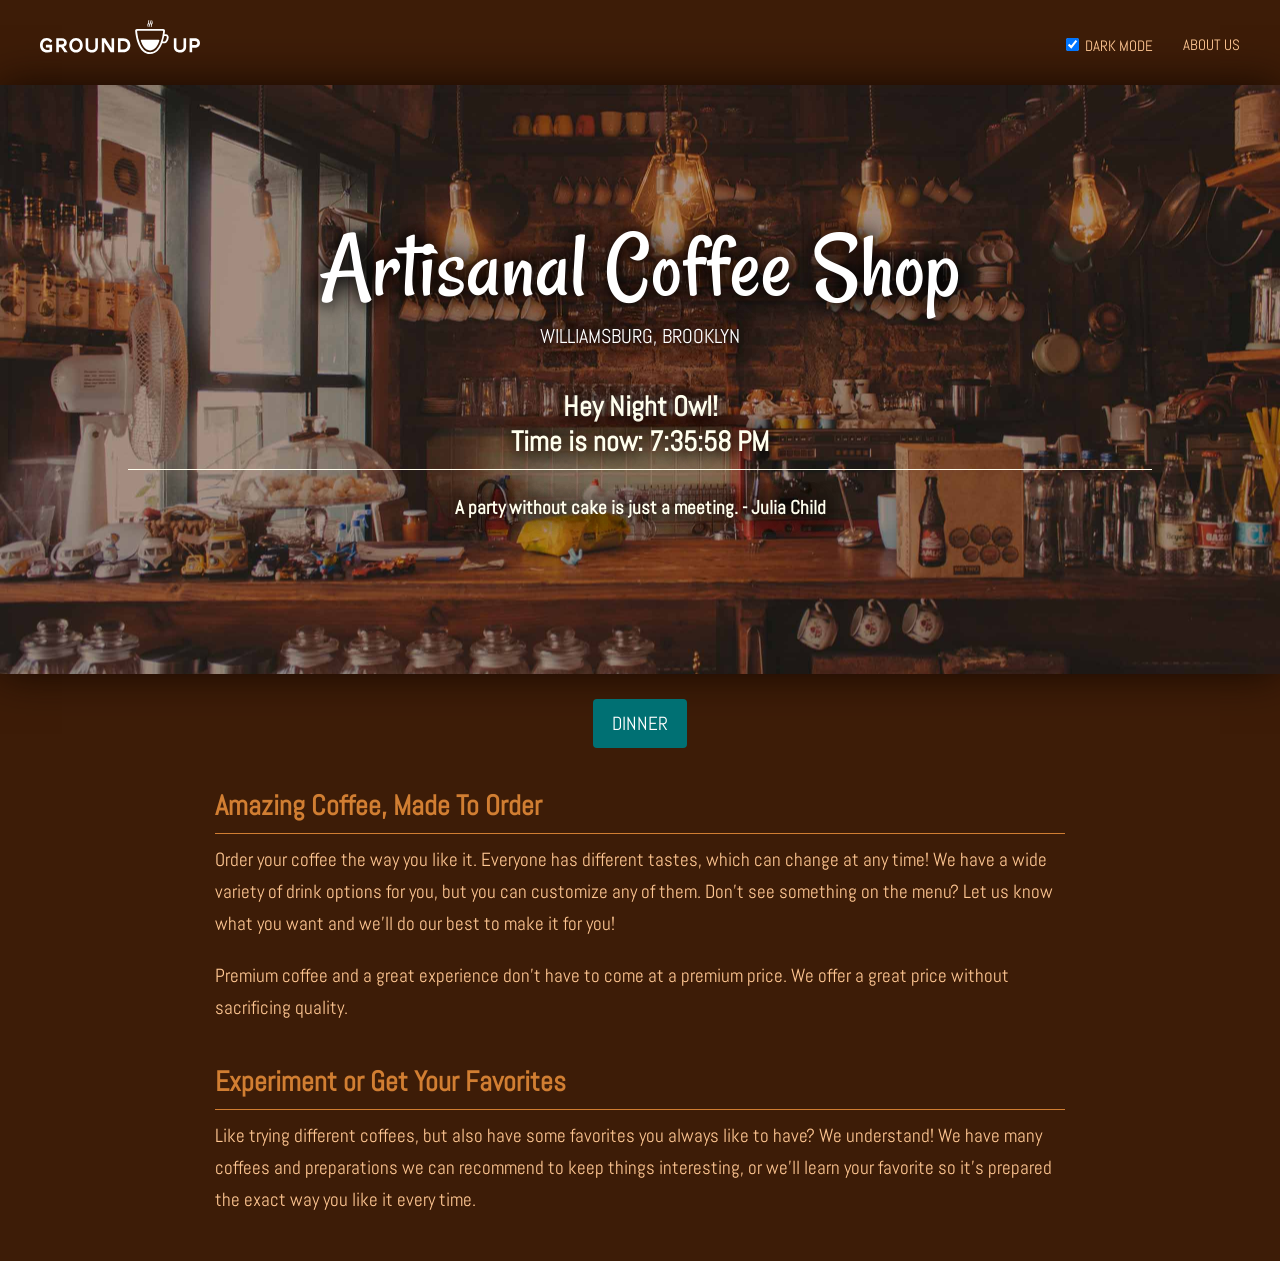
<file: index.html>
<!DOCTYPE html>
<html lang="en">
<head>
	<meta charset="UTF-8">
	<meta name="viewport" content="width=device-width, initial-scale=1">
	<title>Coffee Shop in Williamsburg, Brooklyn - Ground Up</title>
	<link rel="preconnect" href="https://fonts.googleapis.com">
	<link rel="preconnect" href="https://fonts.gstatic.com" crossorigin>
	<link href="https://fonts.googleapis.com/css2?family=Abel&family=Rancho&display=swap" rel="stylesheet">
	<link rel="stylesheet" href="css/main.css">
</head>
<body>
	<div class="wrapper">

		<header>
			<a href="index.html"><img src="img/logo.svg" class="logo" alt="Ground Up"></a>
			<nav>
				<ul>
					<li>
						<input type="checkbox" id="cb" checked>
						<label for="cb" style="margin-right:20px;">Dark Mode</label>
					</li>
					<li>
						<a href="about.html">About Us</a>
					</li>
					<!-- <li>
						<a href="menu.html" class="button">Menu</a>
					</li> -->
				</ul>
			</nav>
		</header>

		<div class="hero homepage">
			<h1>Artisanal Coffee Shop</h1>
			<h2>Williamsburg, Brooklyn</h2>
			<h3 style="color:#ffe;">Timely Greeting Here</h3>
			<h4 style="color:#ffe;">Foodie Quote</h4>
		</div>

		<main>

			<div id="current-menu">
				<!-- Meal menu goes here... Breakfast, Lunch or Dinner based on current hour, which we get using JavaScript -->
				
			</div>

			<h3>Amazing Coffee, Made To Order</h3>
			<p>Order your coffee the way you like it. Everyone has different tastes, which can change at any time! We have a wide variety of drink options for you, but you can customize any of them. Don’t see something on the menu? Let us know what you want and we’ll do our best to make it for you!</p>
			<p>Premium coffee and a great experience don’t have to come at a premium price. We offer a great price without sacrificing quality.</p>
		
			<h3>Experiment or Get Your Favorites</h3>
			<p>Like trying different coffees, but also have some favorites you always like to have? We understand! We have many coffees and preparations we can recommend to keep things interesting, or we’ll learn your favorite so it’s prepared the exact way you like it every time.</p>
		</main>
	</div>

	<script src="js/groundup-timely-menu.js"></script>

</body>
</html>
</file>
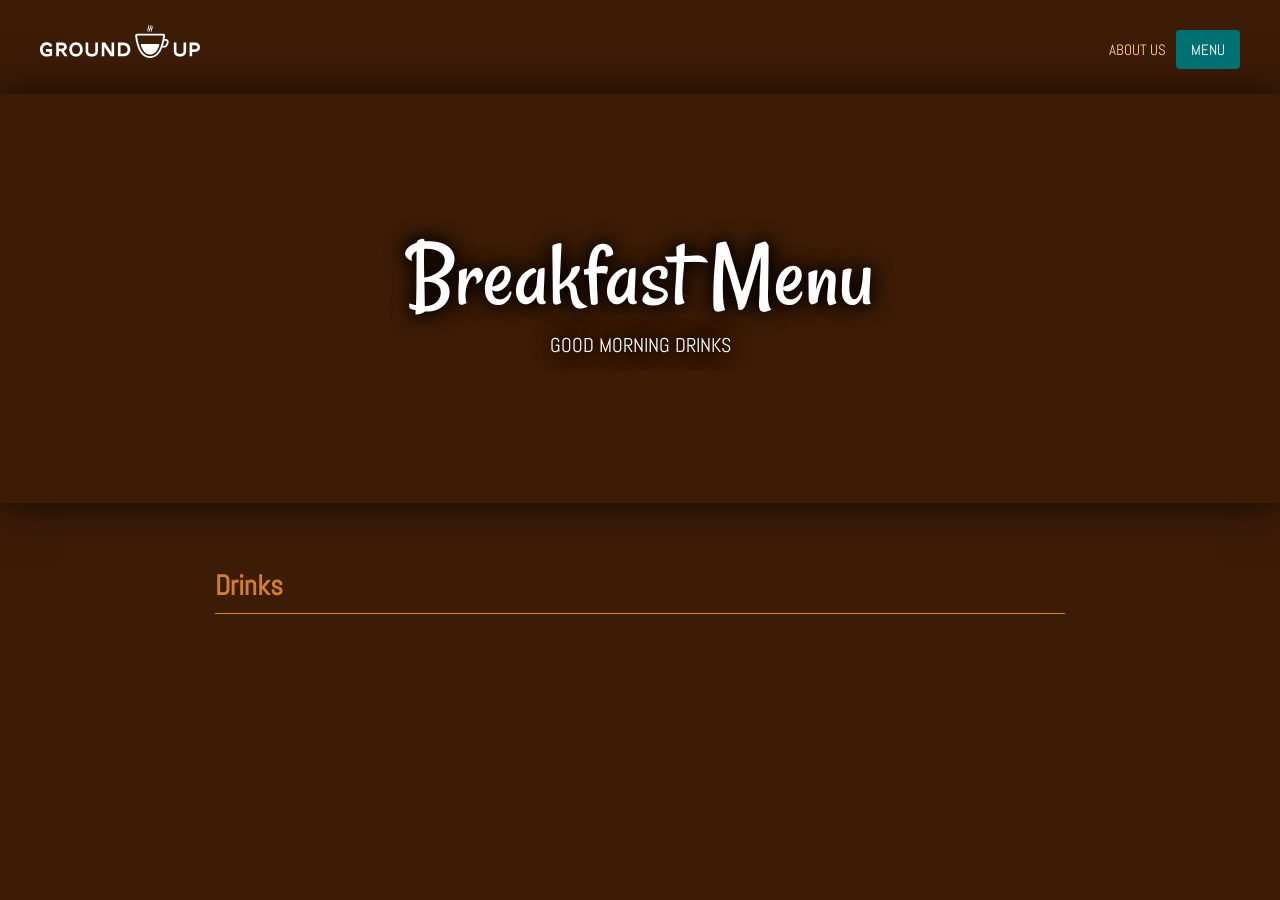
<file: breakfast.html>
<!DOCTYPE html>
<html lang="en">
<head>
	<meta charset="UTF-8">
	<meta name="viewport" content="width=device-width, initial-scale=1">
	<title>Breakfast Menu - Ground Up</title>
	<link rel="preconnect" href="https://fonts.googleapis.com">
	<link rel="preconnect" href="https://fonts.gstatic.com" crossorigin>
	<link href="https://fonts.googleapis.com/css2?family=Abel&family=Rancho&display=swap" rel="stylesheet">
	<link rel="stylesheet" href="css/main.css">
</head>
<body>
	<div class="wrapper">

		<header>
			<a href="index.html"><img src="img/logo.svg" class="logo" alt="Ground Up"></a>
			<nav>
				<ul>
					<li><a href="about.html">About Us</a></li>
					<li><a href="menu.html" class="button">Menu</a></li>
				</ul>
			</nav>
		</header>

		<div class="hero">
			<h1>Breakfast Menu</h1>
			<h2>Good Morning Drinks</h2>
		</div>

		<main>
			<h3>Drinks</h3>
		</main>
	</div>

	<script></script>
</body>
</html>
</file>
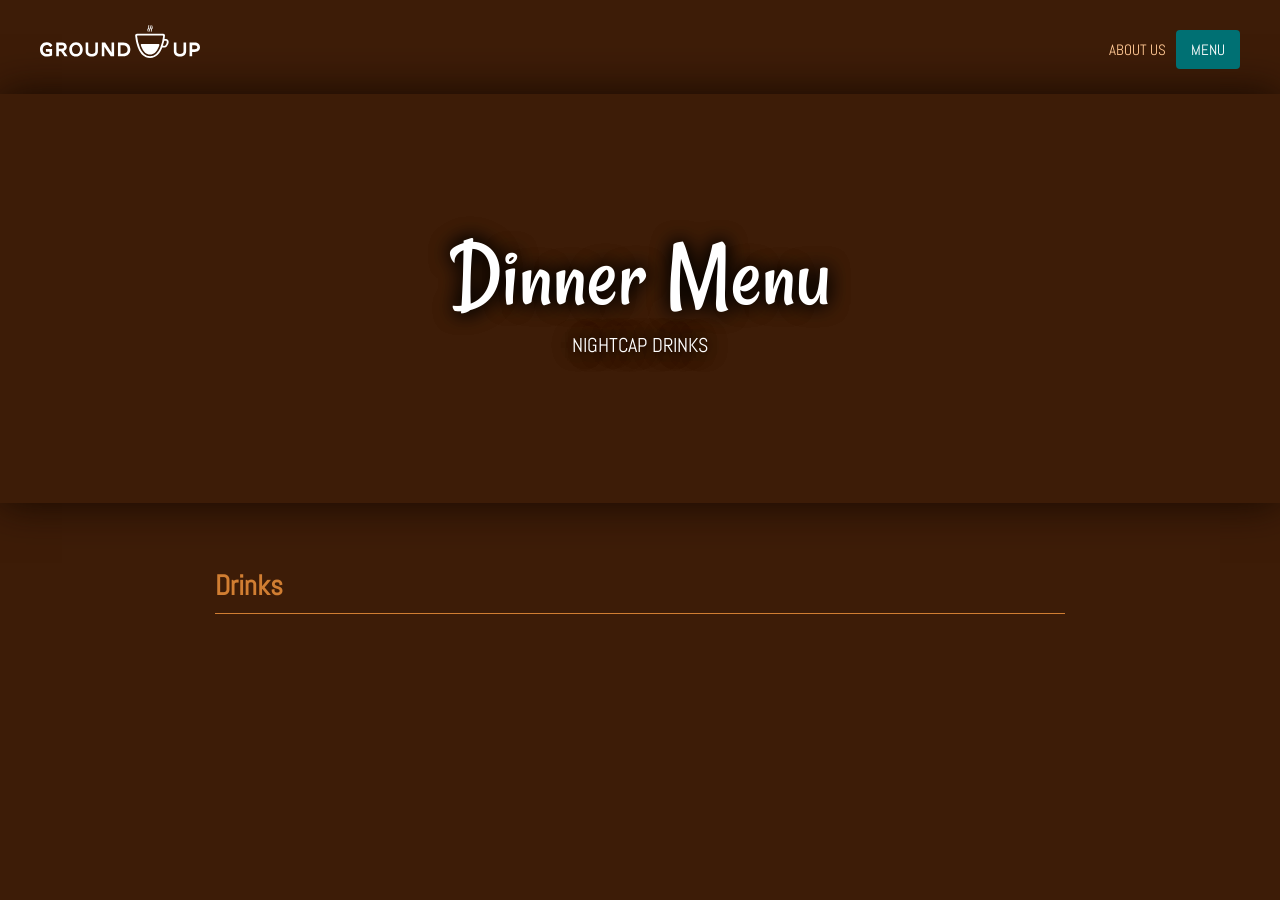
<file: dinner.html>
<!DOCTYPE html>
<html lang="en">
<head>
	<meta charset="UTF-8">
	<meta name="viewport" content="width=device-width, initial-scale=1">
	<title>Dinner Menu - Ground Up</title>
	<link rel="preconnect" href="https://fonts.googleapis.com">
	<link rel="preconnect" href="https://fonts.gstatic.com" crossorigin>
	<link href="https://fonts.googleapis.com/css2?family=Abel&family=Rancho&display=swap" rel="stylesheet">
	<link rel="stylesheet" href="css/main.css">
</head>
<body>
	<div class="wrapper">

		<header>
			<a href="index.html"><img src="img/logo.svg" class="logo" alt="Ground Up"></a>
			<nav>
				<ul>
					<li><a href="about.html">About Us</a></li>
					<li><a href="menu.html" class="button">Menu</a></li>
				</ul>
			</nav>
		</header>

		<div class="hero">
			<h1>Dinner Menu</h1>
			<h2>Nightcap Drinks</h2>
		</div>

		<main>
			<h3>Drinks</h3>
		</main>
	</div>

	<script></script>
</body>
</html>
</file>
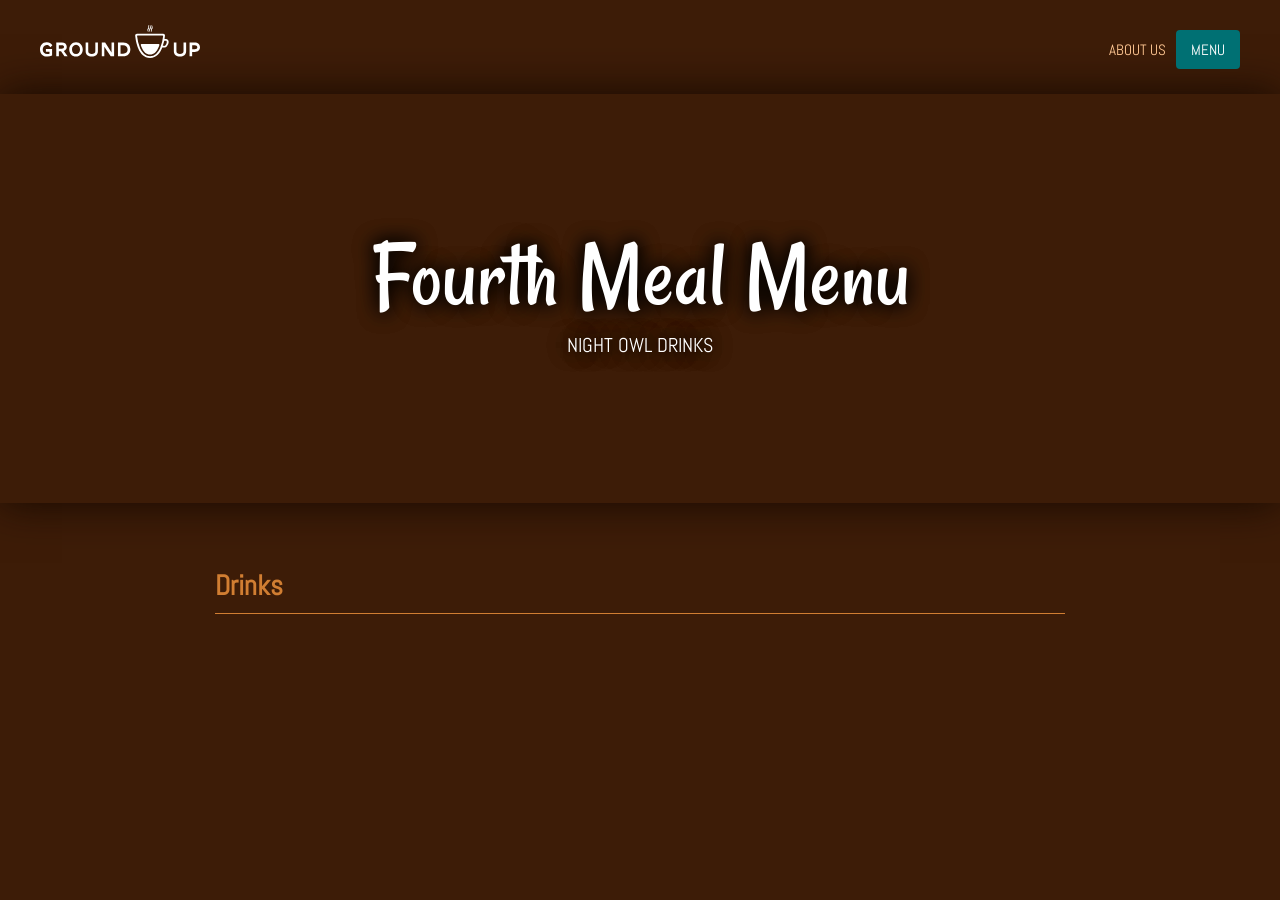
<file: fourth-meal.html>
<!DOCTYPE html>
<html lang="en">
<head>
	<meta charset="UTF-8">
	<meta name="viewport" content="width=device-width, initial-scale=1">
	<title>Fourth Menu - Ground Up</title>
	<link rel="preconnect" href="https://fonts.googleapis.com">
	<link rel="preconnect" href="https://fonts.gstatic.com" crossorigin>
	<link href="https://fonts.googleapis.com/css2?family=Abel&family=Rancho&display=swap" rel="stylesheet">
	<link rel="stylesheet" href="css/main.css">
</head>
<body>
	<div class="wrapper">

		<header>
			<a href="index.html"><img src="img/logo.svg" class="logo" alt="Ground Up"></a>
			<nav>
				<ul>
					<li><a href="about.html">About Us</a></li>
					<li><a href="menu.html" class="button">Menu</a></li>
				</ul>
			</nav>
		</header>

		<div class="hero">
			<h1>Fourth Meal Menu</h1>
			<h2>Night Owl Drinks</h2>
		</div>

		<main>
			<h3>Drinks</h3>
		</main>
	</div>

	<script></script>
</body>
</html>
</file>
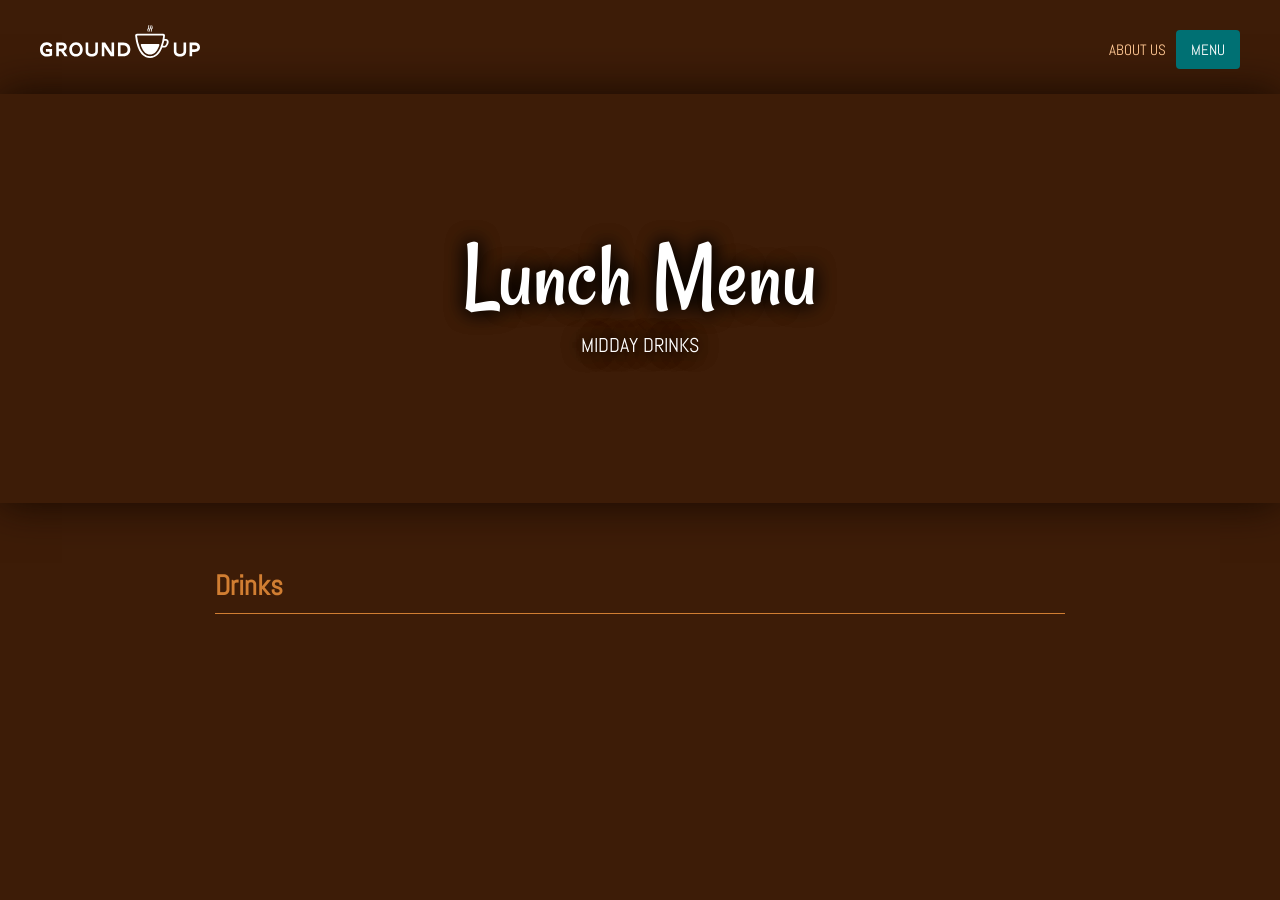
<file: lunch.html>
<!DOCTYPE html>
<html lang="en">
<head>
	<meta charset="UTF-8">
	<meta name="viewport" content="width=device-width, initial-scale=1">
	<title>Lunch Menu - Ground Up</title>
	<link rel="preconnect" href="https://fonts.googleapis.com">
	<link rel="preconnect" href="https://fonts.gstatic.com" crossorigin>
	<link href="https://fonts.googleapis.com/css2?family=Abel&family=Rancho&display=swap" rel="stylesheet">
	<link rel="stylesheet" href="css/main.css">
</head>
<body>
	<div class="wrapper">

		<header>
			<a href="index.html"><img src="img/logo.svg" class="logo" alt="Ground Up"></a>
			<nav>
				<ul>
					<li><a href="about.html">About Us</a></li>
					<li><a href="menu.html" class="button">Menu</a></li>
				</ul>
			</nav>
		</header>

		<div class="hero">
			<h1>Lunch Menu</h1>
			<h2>Midday Drinks</h2>
		</div>

		<main>
			<h3>Drinks</h3>
		</main>
	</div>

	<script></script>
</body>
</html>
</file>
<file: css/main.css>
body {
	font-family: 'Abel', sans-serif;
	font-size: 19px;
	color: #ffc793;
	background-color: #3d1c07;
	margin: 0;
	min-width: 320px;
}
h1 {
	font-family: 'Rancho', sans-serif;
	font-size: 95px;
	line-height: 90px;
	font-weight: 400;
	margin-top: 10px;
	margin-bottom: 10px;
}
h2 {
	font-size: 20px;
	font-weight: normal;
	text-transform: uppercase;
	margin-top: 0;
}
h3 {
	font-size: 28px;
	color: #d17e32;
	border-bottom: 1px solid currentColor;
	padding-bottom: 10px;
	margin-top: 40px;
	margin-bottom: 10px;
}
p {
	line-height: 32px;
	margin-top: 0;
	margin-bottom: 20px;
}
a {
	color: inherit;
	text-decoration: none;
}
.wrapper {
	margin-right: auto;
	margin-left: auto;
}
.button {
	background-color: #007073;
	color: #fff;
	padding: .8em 1em;
	border-radius: 4px;
	text-transform: uppercase;
	text-decoration: none;
	display: inline-block;
	line-height: 1;
}
.call-to-action {
	text-align: center;
	margin-bottom: 60px;
}
header {
	padding: 20px;
	display: flex;
	align-items: center;
}
.logo {
	width: 125px;
	margin-top: -6%;
}
nav {
	margin-left: auto;
	font-size: 15px;
	text-transform: uppercase;
}
nav ul {
	list-style-type: none;
	margin: 0;
	padding: 0;
	display: flex;
	align-items: center;
}
nav li {
	margin-left: 10px;
}
.hero {
	text-align: center;
	padding: 10%;
	color: #fff;
	background-position: center;
	background-repeat: no-repeat;
	background-size: cover;
	text-shadow: 0 0 20px #000, 0 0 20px #000;
	box-shadow: 0 0 40px #150800;
}
.hero.homepage {
	background-image: url(../img/hero.jpg);
}
main {
	max-width: 850px;
	padding: 25px;
	margin-right: auto;
	margin-left: auto;
}
#current-menu {
	text-align: center;
}

@media (min-width: 420px) {
	header {
		padding: 30px 40px 25px;
	}
	.logo {
		width: 160px;
	}
}
</file>
